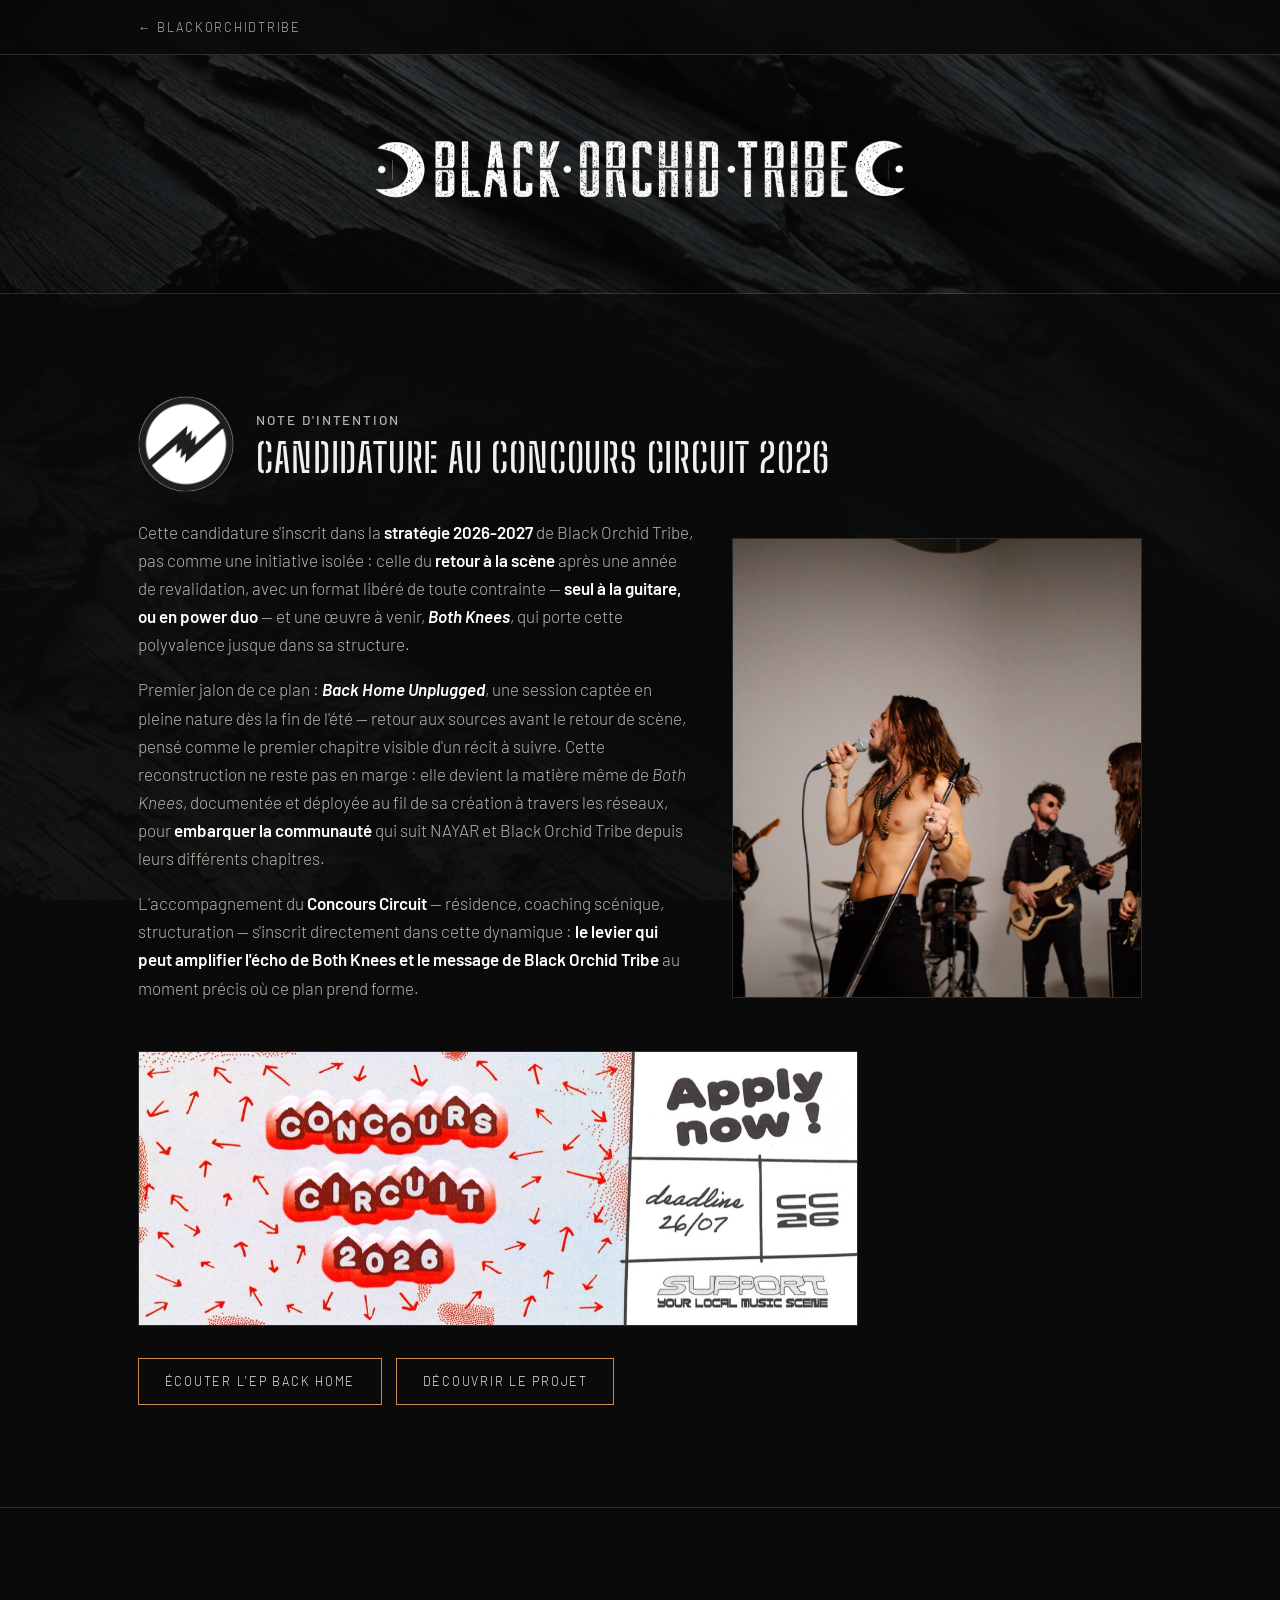
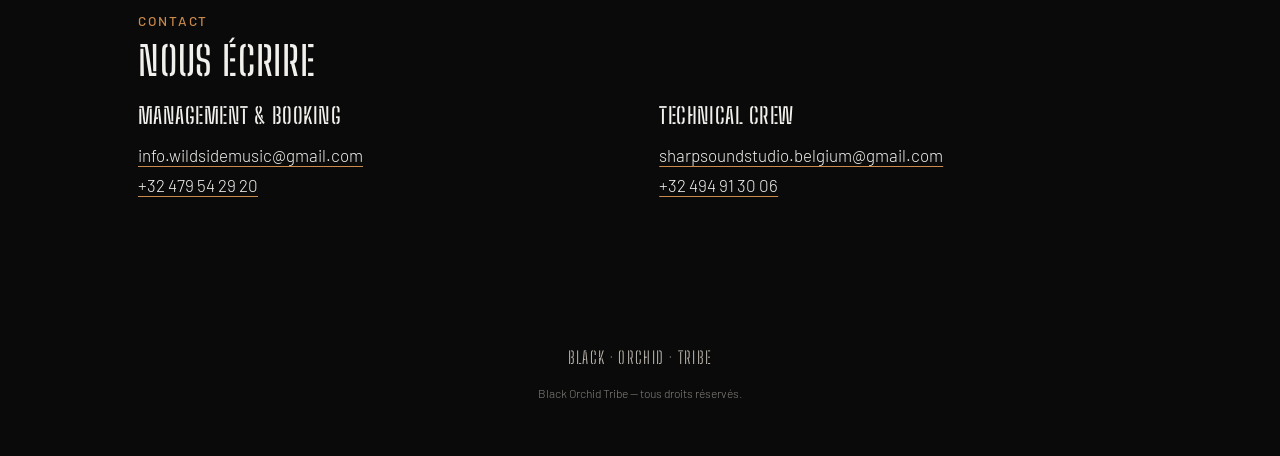
<file: candidature.html>
<!DOCTYPE html>
<html lang="fr">
<head>
<meta charset="UTF-8">
<meta name="viewport" content="width=device-width, initial-scale=1.0">
<title>Black Orchid Tribe — Candidature Concours Circuit 2026</title>
<meta name="description" content="Note d'intention de Black Orchid Tribe pour le Concours Circuit 2026.">
<!-- Page non référencée : réservée à l'équipe du Concours Circuit, accessible uniquement par lien direct. -->
<meta name="robots" content="noindex, nofollow">
<link rel="icon" href="data:image/svg+xml,%3Csvg xmlns='http://www.w3.org/2000/svg' viewBox='0 0 32 32'%3E%3Ccircle cx='16' cy='16' r='16' fill='%230a0a0a'/%3E%3Cpath d='M20 8a10 10 0 100 16 8 8 0 010-16z' fill='%23c98a4b'/%3E%3C/svg%3E">
<link rel="preconnect" href="https://fonts.googleapis.com">
<link rel="preconnect" href="https://fonts.gstatic.com" crossorigin>
<link href="https://fonts.googleapis.com/css2?family=Big+Shoulders+Stencil+Text:wght@500;700&family=Barlow:wght@300;400;500;600&display=swap" rel="stylesheet">
<link rel="stylesheet" href="style.css">
</head>
<body data-keep-title data-lang="fr">

<div class="topnav">
  <div class="wrap">
    <a class="back-link" href="index.html">&larr; blackorchidtribe</a>
  </div>
</div>

<header class="hero hero-compact">
  <img class="logo-img" src="assets/photos/Logo_BOT_long_blanc.png" alt="Black Orchid Tribe">
</header>

<section id="intention" class="intention">
  <div class="wrap">
    <div class="intention-head">
      <img class="intention-logo" data-key-src="intention.logo" data-key-alt="intention.logoAlt" src="" alt="">
      <div>
        <p class="kicker" data-key="intention.kicker">Note d'intention</p>
        <h2 class="section-title" data-key="intention.title">—</h2>
      </div>
    </div>
    <div class="intention-grid">
      <div data-repeat="intention.paragraphs" data-as="p"></div>
      <div class="intention-photo">
        <img data-key-src="intention.photo" data-key-alt="intention.photoAlt" src="" alt="">
      </div>
    </div>
    <div class="intention-visual">
      <img data-key-src="intention.visual" data-key-alt="intention.visualAlt" src="" alt="">
    </div>
    <div class="intention-actions">
      <a class="btn" data-key-href="music.epLink" href="#" target="_blank" rel="noopener">Écouter l'EP Back Home</a>
      <a class="btn" href="index.html">Découvrir le projet</a>
    </div>
  </div>
</section>

<section id="contact">
  <div class="wrap">
    <p class="kicker" data-key="contact.kicker">Contact</p>
    <h2 data-key="contact.title">—</h2>
    <div class="contact-grid">
      <div class="contact-block">
        <h3 data-key="contact.management.label">—</h3>
        <p><a data-key-href-mailto="contact.management.email" data-key="contact.management.email" href="#">—</a></p>
        <p><a data-key-href-tel="contact.management.phone" data-key="contact.management.phone" href="#">—</a></p>
      </div>
      <div class="contact-block">
        <h3 data-key="contact.technical.label">—</h3>
        <p><a data-key-href-mailto="contact.technical.email" data-key="contact.technical.email" href="#">—</a></p>
        <p><a data-key-href-tel="contact.technical.phone" data-key="contact.technical.phone" href="#">—</a></p>
      </div>
    </div>
  </div>
</section>

<footer>
  <div class="brand">BLACK · ORCHID · TRIBE</div>
  <p class="fine" data-key="footer.text">—</p>
</footer>

<script src="script.js"></script>
</body>
</html>
</file>
<file: style.css>
/* ==========================================================================
   BLACK ORCHID TRIBE — styles
   Tout le TEXTE se modifie dans content.json. Ce fichier ne gère que le look.
   ========================================================================== */

:root{
  --bg: #0a0a0a;
  --bg-soft: rgba(12,12,12,0.72);
  --ink: #f2f0ec;
  --ink-dim: #b9b4ac;
  --accent: #c98a4b;
  --line: rgba(242,240,236,0.14);
  --max: 1100px;
  --gap: clamp(1.25rem, 3vw, 2.5rem);
  --stencil: "Big Shoulders Stencil Text", "Big Shoulders Stencil", sans-serif;
  --sans: "Barlow", "Barlow Condensed", Arial, sans-serif;
  --tracked: 0.14em;
}

*{ box-sizing: border-box; }
html{ scroll-behavior: smooth; }

body{
  margin:0;
  background: var(--bg);
  color: var(--ink);
  font-family: var(--sans);
  font-weight: 300;
  line-height: 1.65;
  font-size: 17px;
}

/* Background HD plein écran, assombri pour la lisibilité.
   Calque fixe séparé : fiable aussi sur iOS (background-attachment: fixed y est buggué). */
body::before{
  content:"";
  position: fixed;
  inset: 0;
  z-index: -1;
  background:
    linear-gradient(rgba(8,8,8,0.38), rgba(8,8,8,0.52)),
    var(--bg) url("assets/web/background.jpg") center / cover no-repeat;
}

img{ max-width:100%; display:block; }
a{ color: var(--ink); text-decoration-color: var(--accent); text-underline-offset: 4px; }
a:hover{ color: var(--accent); }

/* Mise en forme venant de content.json (**gras**, *italique*, __souligné__) */
strong{ font-weight: 600; color: #fff; }
em{ font-style: italic; }
u{ text-decoration-color: var(--accent); text-underline-offset: 3px; }

/* ---------- Animations ----------
   .reveal est posé par script.js ; sans JS le contenu reste visible. */
.reveal{
  opacity: 0;
  transform: translateY(22px);
  transition: opacity .65s ease, transform .65s ease;
}
.reveal.revealed{ opacity: 1; transform: none; }

/* Arrivée en cascade du hero */
@keyframes heroFadeUp{
  from{ opacity: 0; transform: translateY(18px); }
  to{ opacity: 1; transform: none; }
}
.hero .logo-img,
.hero .hero-photo,
.hero .hero-subtitle{
  opacity: 0;
  animation: heroFadeUp .8s ease forwards;
}
.hero .hero-photo{ animation-delay: .25s; }
.hero .hero-subtitle{ animation-delay: .5s; }

@media (prefers-reduced-motion: reduce){
  .reveal{ opacity: 1; transform: none; transition: none; }
  .hero .logo-img, .hero .hero-photo, .hero .hero-subtitle{
    opacity: 1; animation: none;
  }
  html{ scroll-behavior: auto; }
}

.wrap{
  max-width: var(--max);
  margin: 0 auto;
  padding: 0 clamp(1.25rem, 5vw, 3rem);
}

/* ---------- Kickers / headings ----------
   Hiérarchie : kicker orange discret collé au titre, titre un cran plus contenu. */
.kicker{
  font-family: var(--sans);
  font-size: 0.85rem;
  font-weight: 500;
  letter-spacing: var(--tracked);
  text-transform: uppercase;
  color: var(--accent);
  margin: 0 0 0.45rem;
}
h1, h2, h3, .stencil{
  font-family: var(--stencil);
  font-weight: 500;
  text-transform: uppercase;
  letter-spacing: 0.02em;
  line-height: 1.05;
  margin: 0 0 1.4rem;
}
h2{ font-size: clamp(1.7rem, 3.8vw, 2.5rem); }
.section-title{ max-width: 46ch; }

section{ padding: clamp(3.5rem, 8vw, 7rem) 0; border-bottom: 1px solid var(--line); }
section:last-of-type{ border-bottom: none; }

/* ---------- Top nav ---------- */
.topnav{
  position: sticky; top:0; z-index: 50;
  background: rgba(10,10,10,0.86);
  backdrop-filter: blur(6px);
  border-bottom: 1px solid var(--line);
}
.topnav .wrap{
  position: relative;
  display:flex; align-items:center;
  gap: 1.1rem;
  padding-top: 0.7rem; padding-bottom: 0.7rem;
}

/* Accès rapide aux plateformes — tout à gauche, le reste pousse à droite */
.nav-socials{ display:flex; align-items:center; gap: 1.05rem; margin-right:auto; }
.nav-socials a{
  display:flex; align-items:center; justify-content:center;
  color: var(--ink-dim);
}
.nav-socials a:hover{ color: var(--accent); }
.nav-socials svg{ width: 20px; height: 20px; }

.topnav nav{ display:flex; gap: 1.4rem; flex-wrap: wrap; justify-content:flex-end; }
.topnav nav a{
  font-size: 0.78rem;
  letter-spacing: var(--tracked);
  text-transform: uppercase;
  color: var(--ink-dim);
  text-decoration: none;
}
.topnav nav a:hover{ color: var(--accent); }

/* Sélecteur de langue : un seul point d'entrée (langue courante) qui déroule le menu.
   Sur mobile : avant le hamburger. */
.lang-switch{ position:relative; order: 1; }
.nav-toggle{ order: 2; }
.lang-current{
  display:flex; align-items:center; gap: 0.4rem;
  background:none; border:none; cursor:pointer;
  font-family: var(--sans);
  font-size: 0.78rem;
  letter-spacing: var(--tracked);
  color: var(--ink-dim);
  padding: 0.3rem 0.1rem;
}
.lang-current svg{ width: 17px; height: 17px; flex: 0 0 auto; }
.lang-current::after{
  content:"";
  width: 0; height: 0;
  border-left: 4px solid transparent;
  border-right: 4px solid transparent;
  border-top: 5px solid currentColor;
  transition: transform .25s ease;
}
.lang-current:hover{ color: var(--accent); }
.lang-switch.open .lang-current{ color: var(--accent); }
.lang-switch.open .lang-current::after{ transform: rotate(180deg); }

.lang-menu{
  position:absolute; top: calc(100% + 0.55rem); right: 0;
  min-width: 150px;
  background: rgba(10,10,10,0.97);
  border: 1px solid var(--line);
  display:none;
  z-index: 60;
}
.lang-switch.open .lang-menu{ display:block; }
.lang-menu button{
  display:block; width:100%; text-align:left;
  background:none; border:none; cursor:pointer;
  font-family: var(--sans);
  font-size: 0.82rem;
  letter-spacing: 0.05em;
  color: var(--ink-dim);
  padding: 0.7rem 1rem;
  border-top: 1px solid var(--line);
}
.lang-menu button:first-child{ border-top: none; }
.lang-menu button:hover{ color: var(--ink); background: rgba(255,255,255,0.04); }
.lang-menu button.active{ color: var(--accent); }

.back-link{
  font-size: 0.78rem;
  letter-spacing: var(--tracked);
  text-transform: uppercase;
  color: var(--ink-dim);
  text-decoration: none;
  padding: 0.35rem 0;
}
.back-link:hover{ color: var(--accent); }

.nav-toggle{
  display:none;
  flex-direction:column; justify-content:center; gap:5px;
  width:32px; height:32px; padding:0;
  background:none; border:none; cursor:pointer;
}
.nav-toggle span{ display:block; width:100%; height:2px; background:var(--ink); }

@media (max-width: 760px){
  .nav-toggle{ display:flex; }
  .topnav nav{
    display:none;
    flex-direction:column; gap:0;
    position:absolute; top:100%; left:0; right:0;
    background: rgba(10,10,10,0.97);
    border-bottom:1px solid var(--line);
  }
  .topnav nav.open{ display:flex; }
  .topnav nav a{ padding:0.9rem clamp(1.25rem,5vw,3rem); border-top:1px solid var(--line); }
}

/* ---------- Hero ---------- */
/* Hero calibré pour tenir en entier dans le premier écran, sans scroll */
.hero{
  min-height: 100vh;
  display:flex; flex-direction:column; align-items:center; justify-content:flex-start;
  text-align:center;
  border-bottom: 1px solid var(--line);
  padding: clamp(0.6rem, 1.5vh, 1rem) 1.5rem 1.5rem;
}
.hero .logo-img{
  max-width: min(600px, 90vw);
  width: 100%;
  height: auto;
  margin: 0 auto;
}
.hero .hero-photo{
  width: auto;
  max-width: min(860px, 92vw);
  max-height: 54vh;
  margin: clamp(0.6rem, 1.5vh, 1rem) auto 0;
  border: 1px solid var(--line);
}
.hero .hero-subtitle{
  max-width: 68ch;
  margin: clamp(0.7rem, 1.8vh, 1.1rem) auto 0;
  color: var(--ink);
  font-size: 1rem;
}
.hero-compact{
  min-height: 0;
  padding-bottom: 1.5rem;
}

/* ---------- Bio : blocs texte/photo alternés ---------- */
#bioBlocks{ display:flex; flex-direction:column; gap: clamp(1.5rem, 3.5vw, 2.75rem); }
.bio-block{
  display:grid; grid-template-columns: 1.15fr 0.85fr; gap: var(--gap);
  align-items:center;
}
.bio-block:nth-child(even) .bio-block-text{ order: 2; }
.bio-block:nth-child(even) .bio-block-media{ order: 1; }
.bio-block-text p{ color: var(--ink); margin: 0; max-width: 58ch; }
.bio-block-media{ display:flex; flex-direction:column; gap: 10px; }
.bio-block-media a{ display:block; }
.bio-block-media img{
  border: 1px solid var(--line);
  width:100%;
  max-height: 400px;
  object-fit: cover;
}
/* Cadrage fin des photos recadrées en hauteur */
.bio-block:nth-child(2) .bio-block-media img{ object-position: center 55%; }
.bio-block:nth-child(3) .bio-block-media img{ object-position: center 45%; }

/* Bloc à deux photos : côte à côte, carrées */
.bio-block-media.multi{
  display:grid; grid-template-columns: 1fr 1fr; gap: 10px;
}
.bio-block-media.multi img{
  aspect-ratio: 1/1;
  max-height: none;
  height: 100%;
  object-position: center top;
}

@media (max-width: 780px){
  .bio-block{ grid-template-columns: 1fr; }
  .bio-block .bio-block-media{ order: 1; }
  .bio-block .bio-block-text{ order: 2; }
  .bio-block-media img{ max-height: 300px; }
  .bio-block-media.multi img{ max-height: none; }
}

/* ---------- Intention (page candidature) ---------- */
.intention{ background: var(--bg-soft); }
.intention p{ color: var(--ink-dim); max-width: 68ch; margin: 0 0 1.1rem; }
.intention-head{
  display:flex; align-items:center; gap: 1.4rem;
  margin-bottom: 1.6rem;
}
.intention-head .kicker{ margin-bottom: 0.35rem; }
.intention-head .section-title{ margin-bottom: 0; }
.intention-logo{
  width: clamp(64px, 8vw, 96px); height: auto;
  border-radius: 50%;
  border: 1px solid var(--line);
  flex: 0 0 auto;
}
.intention-grid{
  display:grid; grid-template-columns: 1.15fr 0.85fr; gap: var(--gap);
  align-items:center;
}
.intention-photo img{
  border: 1px solid var(--line);
  width: 100%;
  max-height: 460px;
  object-fit: cover;
  object-position: center 40%;
}
@media (max-width: 780px){
  .intention-grid{ grid-template-columns: 1fr; }
}
.intention-visual{ margin: 2rem 0 0; max-width: 720px; }
.intention-visual img{ border: 1px solid var(--line); width: 100%; }
.intention-actions{ display:flex; flex-wrap:wrap; gap: 0.9rem; margin-top: 2rem; }

/* ---------- Musique ---------- */
.tracks{
  display:grid; grid-template-columns: repeat(auto-fit, minmax(215px,1fr));
  gap: var(--gap);
}
.track{
  border: 1px solid var(--line); background: rgba(255,255,255,0.02);
  transition: transform .3s ease, border-color .3s ease;
}
.track:hover{ transform: translateY(-5px); border-color: rgba(201,138,75,0.55); }
.track .cover{ aspect-ratio: 1/1; overflow:hidden; background:#000; }
.track .cover img{ width:100%; height:100%; object-fit:cover; }
.track .info{ padding: 1.1rem 1.2rem 1.4rem; }
.track h4{ font-family: var(--stencil); text-transform: uppercase; font-size:1.2rem; margin:0 0 0.2rem; }
.track .note{ color: var(--ink-dim); font-size: 0.85rem; margin: 0 0 0.8rem; }
.track a{ font-size: 0.78rem; letter-spacing: var(--tracked); text-transform: uppercase; }

.ep-card{
  display:grid; grid-template-columns: 320px 1fr; gap: var(--gap);
  align-items:center;
  margin-top: clamp(2.5rem, 6vw, 4rem);
  border: 1px solid var(--line);
  background: rgba(255,255,255,0.02);
  padding: clamp(1.25rem, 3vw, 2.5rem);
}
.ep-card img{ border: 1px solid var(--line); width:100%; }
.ep-card .eyebrow{ color: var(--accent); font-size: 0.8rem; letter-spacing: var(--tracked); text-transform: uppercase; margin:0 0 0.5rem;}
.ep-card .ep-title{ font-size: clamp(1.7rem, 3.5vw, 2.4rem); margin-bottom: 0.4rem; }
.ep-card .date{ color: var(--ink-dim); margin: 0 0 1.4rem; }

.btn{
  display:inline-block;
  border: 1px solid var(--accent);
  color: var(--ink);
  padding: 0.75rem 1.6rem;
  font-size: 0.78rem;
  letter-spacing: var(--tracked);
  text-transform: uppercase;
  text-decoration: none;
}
.btn:hover{ background: var(--accent); color: #0a0a0a; }

.single-card{ margin-top: var(--gap); }

@media (max-width: 680px){
  .ep-card{ grid-template-columns: 1fr; }
}

/* ---------- Grilles photos (Live, Crafter) ---------- */
.gallery-grid{
  display:grid;
  gap: 8px;
}
.gallery-grid figure{ margin:0; aspect-ratio: 1/1; overflow:hidden; background:#000; border: 1px solid var(--line); }
.gallery-grid img{ width:100%; height:100%; object-fit:cover; object-position: center 30%; transition: transform .4s ease; }
.gallery-grid a:hover img{ transform: scale(1.05); }

.live-grid{ grid-template-columns: repeat(4, 1fr); margin-bottom: 2rem; }

/* 7 photos Crafter : rangée de 4 puis rangée de 3 */
.crafter-grid{ grid-template-columns: repeat(12, 1fr); margin-top: 2rem; }
.crafter-grid figure{ grid-column: span 3; }
.crafter-grid figure:nth-child(n+5){ grid-column: span 4; }

@media (max-width: 780px){
  .live-grid{ grid-template-columns: repeat(2, 1fr); }
  .crafter-grid figure{ grid-column: span 6; }
  .crafter-grid figure:nth-child(n+5){ grid-column: span 6; }
  .crafter-grid figure:last-child{ grid-column: span 12; aspect-ratio: 16/10; }
}

/* ---------- Live ---------- */
.live{ background: var(--bg-soft); }
.live-intro{ max-width: 68ch; color: var(--ink-dim); margin-bottom: 2rem; }
/* Dates sur une seule ligne : tailles calibrées pour tenir en entier sur desktop,
   défilement horizontal au doigt sur écran étroit */
.chips{
  display:flex; flex-wrap:nowrap; gap: 0.5rem;
  overflow-x:auto;
  -webkit-overflow-scrolling: touch;
  scrollbar-width: thin;
  padding-bottom: 0.4rem;
}
.chip{
  border: 1px solid var(--line);
  padding: 0.45rem 0.75rem;
  font-size: 0.74rem;
  color: var(--ink-dim);
  white-space: nowrap;
  flex: 0 0 auto;
}

/* ---------- Presse ---------- */
.press-quotes{
  display:grid; grid-template-columns: repeat(auto-fit, minmax(260px, 1fr));
  gap: var(--gap);
  margin-bottom: clamp(2.5rem, 5vw, 3.5rem);
}
.press-quotes blockquote{
  margin:0;
  padding: 1.4rem 1.5rem;
  border-left: 2px solid var(--accent);
  background: rgba(255,255,255,0.02);
}
.press-quotes p{
  margin: 0 0 0.9rem;
  font-size: 1.08rem;
  line-height: 1.5;
  font-weight: 400;
}
.press-quotes cite{
  font-style: normal;
  font-size: 0.78rem;
  letter-spacing: var(--tracked);
  text-transform: uppercase;
  color: var(--accent);
}

.press-grid{
  display:grid; grid-template-columns: 1fr 0.9fr; gap: var(--gap);
  align-items:center;
}
.press-photo img{ border: 1px solid var(--line); }
.press-list{ list-style:none; padding:0; margin:0; columns: 2; column-gap: var(--gap); }
.press-list li{ break-inside: avoid; margin-bottom: 0.9rem; }
.press-list a{
  display:inline-block; font-size: 1.05rem; text-transform: uppercase; letter-spacing: 0.04em;
  border-bottom: 1px solid var(--line); padding-bottom: 0.2rem;
}
@media (max-width: 780px){
  .press-grid{ grid-template-columns: 1fr; }
}
@media (max-width: 480px){ .press-list{ columns: 1; } }

/* ---------- Crafter ---------- */
.crafter{ background: var(--bg-soft); }
.crafter-text{ max-width: 62ch; color: var(--ink); margin: 0; }
.crafter-cta{ margin: 1.6rem 0 0; }

/* ---------- Socials : pictogrammes ronds monochromes ---------- */
.social-list{ list-style:none; padding:0; margin:0; display:flex; flex-wrap:wrap; gap: 1.2rem 2.4rem; }
.social-list a{
  display:flex; align-items:center; gap: 0.75rem;
  font-size: 1.02rem; text-transform: uppercase; letter-spacing: 0.05em;
  text-decoration: none;
}
.social-icon{
  width: 46px; height: 46px; border-radius: 50%;
  border: 1px solid var(--line);
  background: rgba(255,255,255,0.05);
  display:flex; align-items:center; justify-content:center;
  color: var(--ink);
  transition: border-color .25s ease, color .25s ease;
}
.social-icon svg{ width: 21px; height: 21px; }
.social-list a:hover .social-icon{ border-color: var(--accent); color: var(--accent); }

/* ---------- Contact ---------- */
.contact-grid{ display:grid; grid-template-columns: 1fr 1fr; gap: var(--gap); }
.contact-block h3{ font-family: var(--stencil); text-transform:uppercase; font-size:1.4rem; margin:0 0 0.8rem; }
.contact-block p{ margin: 0.15rem 0; color: var(--ink-dim); }
.contact-block a{ color: var(--ink); }
@media (max-width: 620px){ .contact-grid{ grid-template-columns:1fr; } }

/* ---------- Mosaïque de fin ---------- */
.outro{ padding-top: clamp(2.5rem, 5vw, 4rem); padding-bottom: clamp(2.5rem, 5vw, 4rem); }
.outro-grid{ columns: 3; column-gap: 8px; }
.outro-grid figure{ margin: 0 0 8px; break-inside: avoid; }
.outro-grid img{
  width:100%;
  border: 1px solid var(--line);
  transition: opacity .3s ease;
}
.outro-grid a:hover img{ opacity: 0.85; }
@media (max-width: 680px){
  .outro-grid{ columns: 2; }
}

/* ---------- Footer ---------- */
footer{ padding: 2.5rem 0; text-align:center; }
footer .brand{ font-family: var(--stencil); letter-spacing:0.08em; margin-bottom:0.6rem; color: var(--ink-dim); }
footer .fine{ font-size: 0.75rem; color: var(--ink-dim); opacity:0.7; }

/* ---------- Lightbox (ouverture en fondu) ---------- */
.lightbox{
  position: fixed; inset:0; background: rgba(0,0,0,0.92);
  display:flex; align-items:center; justify-content:center; z-index:100; padding: 2rem;
  opacity: 0; visibility: hidden; pointer-events: none;
  transition: opacity .3s ease, visibility .3s ease;
}
.lightbox.open{ opacity: 1; visibility: visible; pointer-events: auto; }
.lightbox img{
  max-height: 90vh; max-width: 90vw; border: 1px solid var(--line);
  transform: scale(0.96);
  transition: transform .3s ease;
}
.lightbox.open img{ transform: scale(1); }
@media (prefers-reduced-motion: reduce){
  .lightbox{ transition: none; }
  .lightbox img{ transform: none; transition: none; }
}
.lightbox .close{
  position:absolute; top: 1.5rem; right: 1.8rem;
  color: var(--ink); font-size: 2rem; cursor:pointer; line-height:1;
  background:none; border:none;
}

/* ---------- Impression / export PDF ----------
   N'affecte que l'impression, rien à l'écran.
   1) body::before est en position:fixed pour le fond — Chrome coupe tout après
      la 1re page quand un élément fixed est présent lors de la pagination print.
   2) .reveal reste à opacity:0 tant que l'IntersectionObserver ne l'a pas activé
      en scrollant ; à l'impression ce JS de scroll ne s'est pas déclenché partout,
      donc des sections resteraient invisibles sans ce correctif. */
@media print{
  body::before{ position: absolute; }
  .topnav{ position: static; }
  .reveal{ opacity: 1 !important; transform: none !important; transition: none !important; }
  .lightbox{ display: none !important; }
}
</file>
